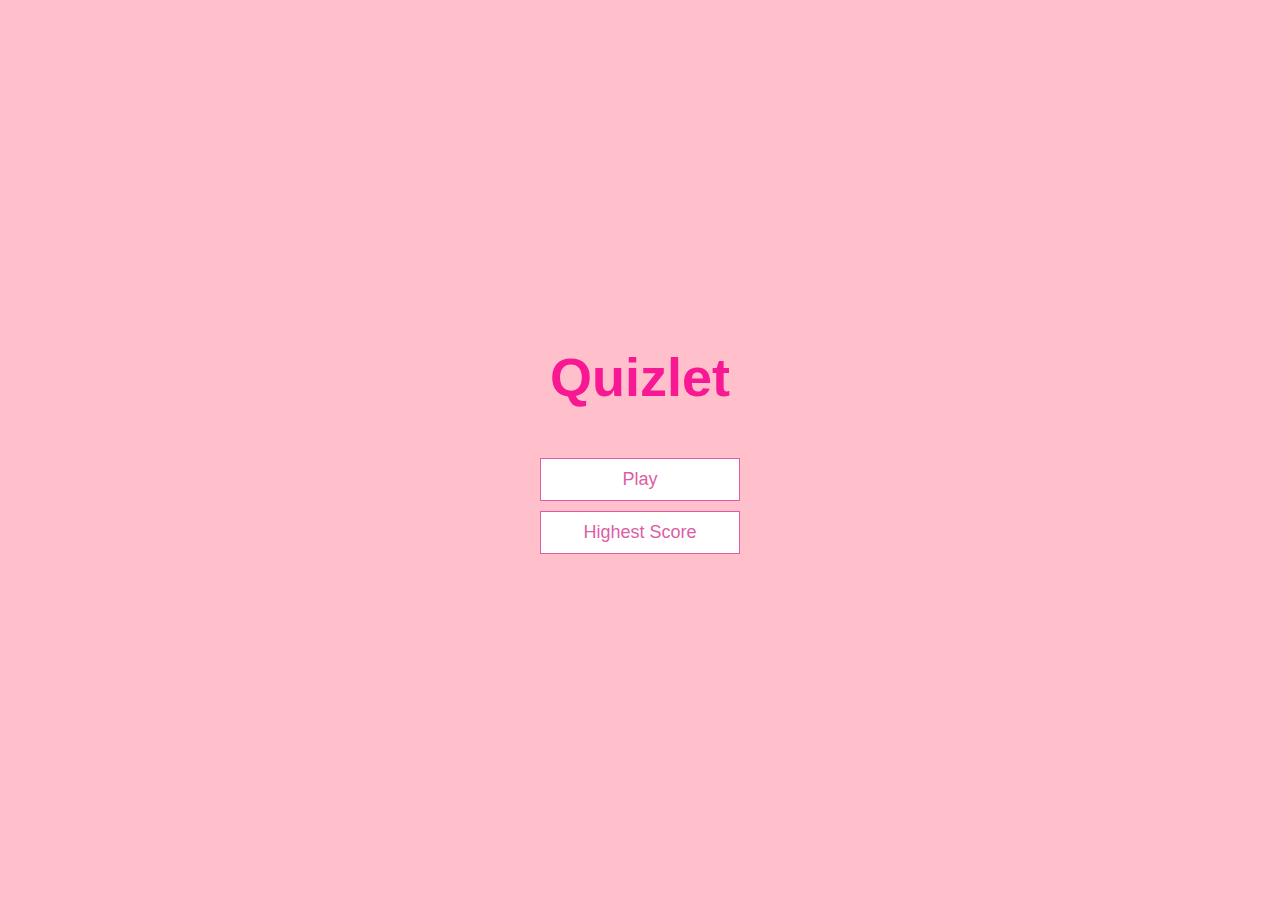
<file: index.html>
<!DOCTYPE html>
<html lang="en" dir="ltr">
  <head>
    <meta charset="utf-8">
    <meta name="viewport" content="width=device-width, initial-scale=1.0">
    <meta http-equiv="X-UA-Compatible" content="ie=edge">
    <title>Quizlet</title>
    <link rel="stylesheet" href="main.css">
  </head>
  <body>

  <div class="container">
    <div id="home" class="flex-center flex-column">
      <h1>Quizlet</h1>
      <a class="btn" href="game.html">Play</a>
      <a class="btn" href="highscore.html">Highest Score</a>
    </div>


  </body>
</html>
</file>
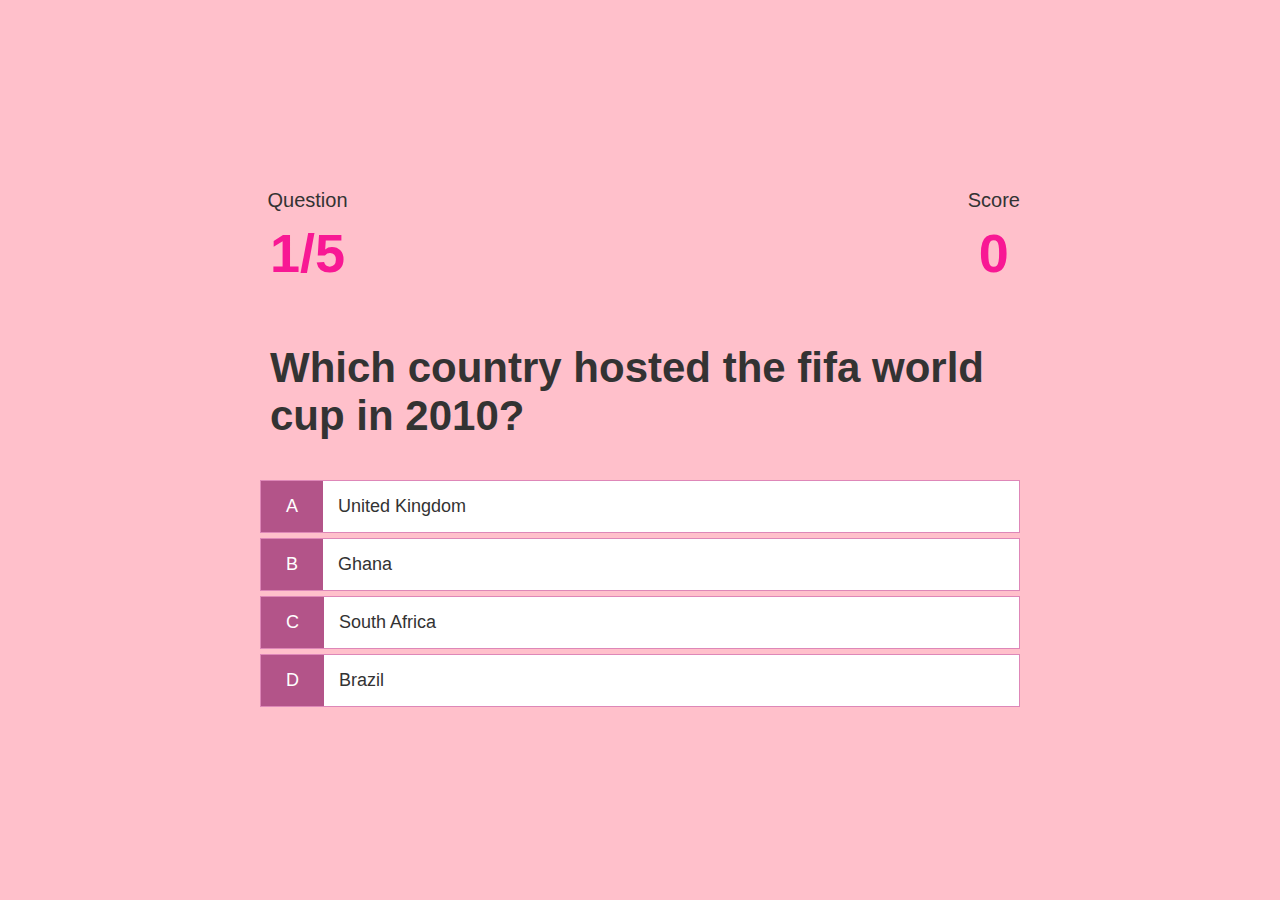
<file: game.html>
<!DOCTYPE html>
<html lang="en" dir="ltr">
  <head>
    <meta charset="utf-8">
    <title>Quizlet- Play</title>
    <link rel="stylesheet" href="main.css" />
    <link rel="stylesheet" href="game.css" />

  </head>
  <body>
    <div class="container">
      <div id="game" class="justify-center flex-column">
        <div id="hud">
          <div id="hud-item">
            <p class="hud-prefix">
               Question
            </p>
            <h1 class="hud-main-text" id="questionCounter">
            
            </h1>
             </div>

            <div id="hud-item">
              <p class="hud-prefix">
                 Score
              </p>
              <h1 class="hud-main-text" id="score">
                 0
              </h1>
          </div>
        </div>
        <h2 id="question">What is the answer to this question?</h2>
        <div class="choice-container">
          <p class="choice-prefix">A</p>
          <p class="choice-text" data-number="1">Choice 1</p>
          </div>

          <div class="choice-container">
            <p class="choice-prefix">B</p>
            <p class="choice-text" data-number="2">Choice 2</p>
            </div>

            <div class="choice-container">
              <p class="choice-prefix">C</p>
              <p class="choice-text" data-number="3">Choice 3</p>
              </div>

              <div class="choice-container">
                <p class="choice-prefix">D</p>
                <p class="choice-text" data-number="4">Choice 4</p>
                </div>


    </div>
    </div>

    <script src="game.js"></script>
  </body>
</html>
</file>
<file: main.css>
:root{
  background-color: pink;
  font-size: 62.5%;
}

*{
  box-sizing: border-box;
  font-family: Arial, Helvetica, sans-serif;
  margin:0;
  padding:0;
  color:#333;
}

h1, h2,h3, h4{
  margin: 1rem;
}
h1{
  font-size: 5.4rem;
  color: #F81894;
  margin-bottom: 5rem;
}

h1 > span{
  font-size: 2.4rem;
  font-weight: 400;
}

h2 {
  font-size: 4.2rem;
  margin-bottom: 4rem;
  font-weight: 700;
}

h3{
  font-size: 2.8rem;
  font-weight: 500;
}


.container{
  width: 100%;
  height: 100vh;
  display: flex;
  justify-content: center;
  align-items: center;
  max-width: 80rem;
  margin: 0 auto;
  padding: 2rem;
}

.container > * {
  width: 100%;
}

.flex-column{
 display: flex;
 flex-direction: column;
}

.flex-center{
  justify-content: center;
  align-items: center;
}

.justify-center{
  justify-content: center;
}

.text-center{
  text-align: center;
}
.hidden{
  display: none;
}

.btn{
  font-size: 1.8rem;
  padding: 1rem 0;
  width: 20rem;
  text-align: center;
  border: 0.1rem solid #db5ea4;
  margin-bottom: 1rem;
  text-decoration: none;
  color: #db5ea4;
  background-color: white;
}

.btn:hover{
  cursor:pointer;
  box-shadow: 0 0.4rem 1.4rem 0 #db5ea4;
  transform: translateY(-0.1rem);
  transition: transform 150ms;
}

.btn[disabled]:hover{
  cursor: not-allowed;
  box-shadow: none;
  transform: none;
}
</file>
<file: game.css>
.choice-container{
  display: flex;
  margin-bottom: 0.5rem;
  width: 100%;
  font-size: 1.8rem;
  border: 0.1rem solid #de87b8;
  background-color: white;
}
.choice-container:hover{
  cursor:pointer;
  box-shadow: 0 0.4rem 1.4rem 0 #db5ea4;
  transform: translateY(-0.1rem);
  transition: transform 150ms;
}

.choice-prefix{
  padding: 1.5rem 2.5rem;
  background-color: #b35489;
  color: white;
}

.choice-text{
  padding: 1.5rem;
  width: 100%;
}

.correct{
  background-color: green;
}

.incorrect{
  background-color: red;
}

#hud {
  display: flex;
  justify-content: space-between;
}

.hud-prefix {
 text-align: center;
 font-size: 2rem;
}

.hud-main-text{
  text-align: center;
}
</file>
